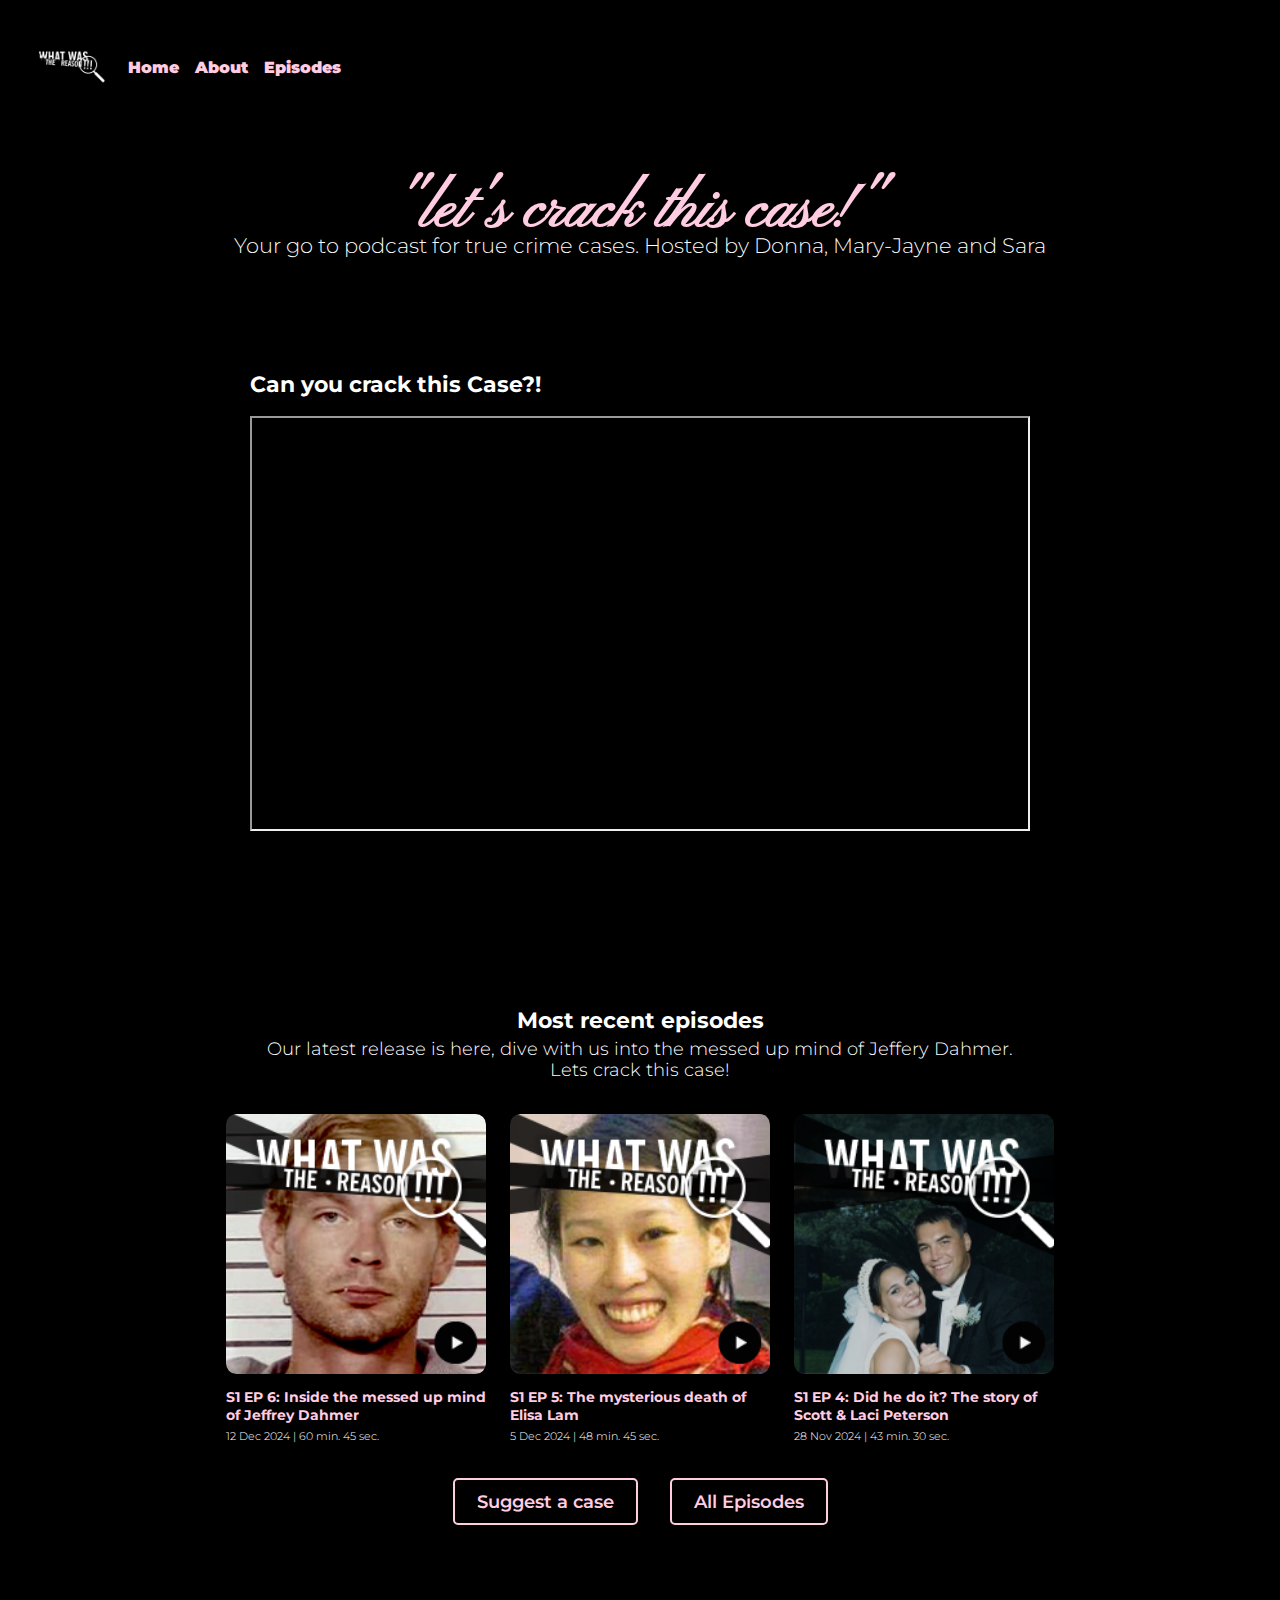
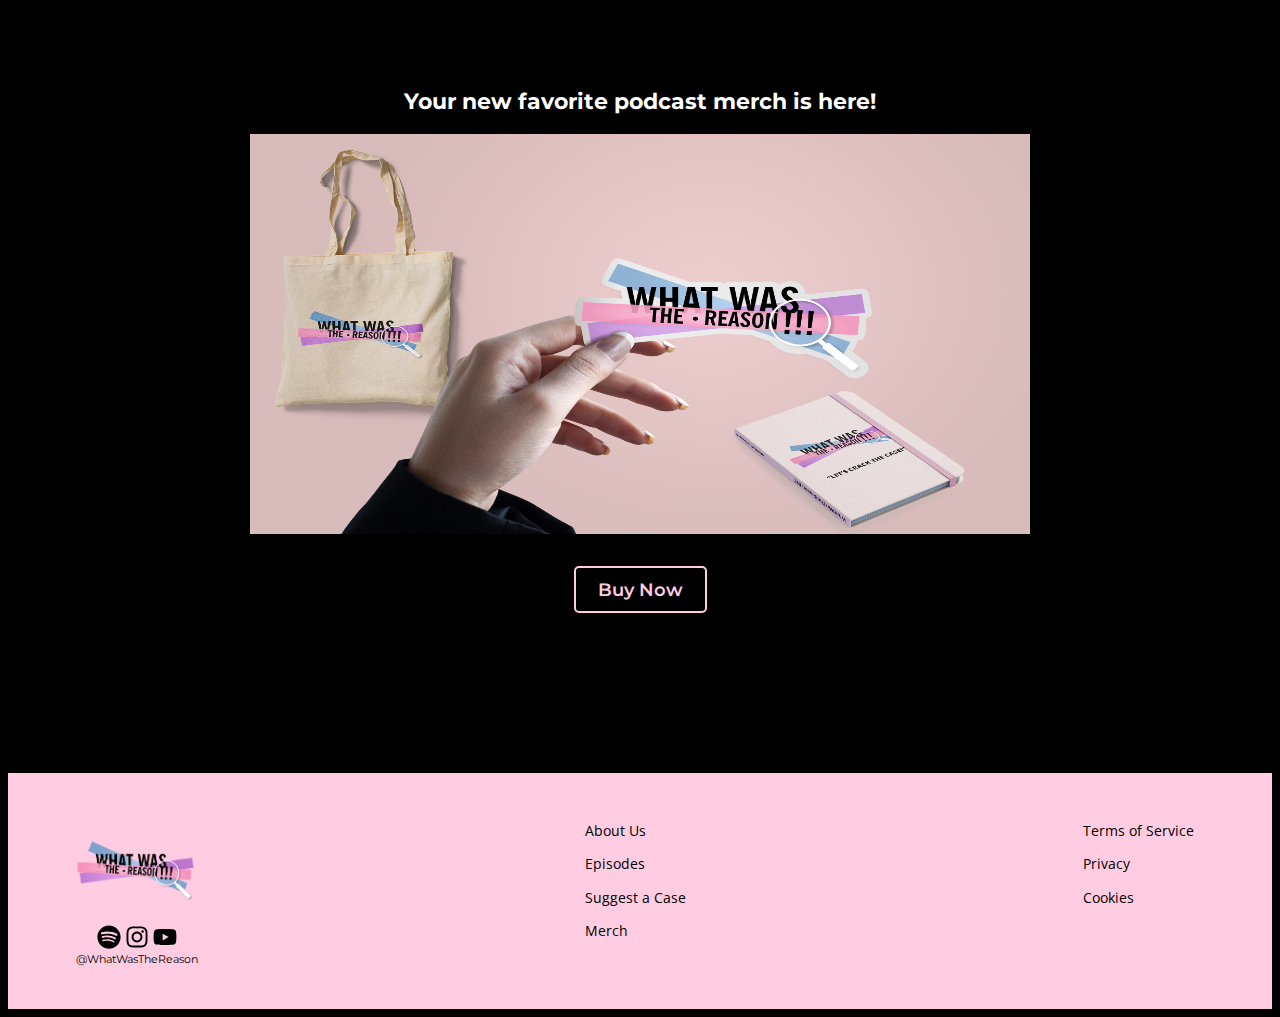
<file: index.html>
<!DOCTYPE html>
<html lang="en">
  <head>
    <meta charset="UTF-8" />
    <meta name="viewport" content="width=device-width, initial-scale=1.0" />
    <title>Homepagina</title>
    <link rel="stylesheet" href="style.css" />
    <link
      href="https://fonts.googleapis.com/css2?family=Montserrat:ital,wght@0,100..900;1,100..900&display=swap"
      rel="stylesheet"
    />

    <link
      href="https://fonts.googleapis.com/css2?family=Pinyon+Script&display=swap"
      rel="stylesheet"
    />
    <link
      href="https://fonts.googleapis.com/css2?family=Open+Sans:ital,wght@0,300..800;1,300..800&display=swap"
      rel="stylesheet"
    />
  </head>
  <body class="homepagina-b">
    <header>
      <img
        src="images/Artboard18.png"
        alt="afbeelding logo podcast what was the reason met crime scene tape gekruisd en een vergrootglas"
      />
      <nav>
        <ul>
          <li><a href="index.html">Home</a></li>
          <li><a href="overonspagina.html">About </a></li>
          <li><a href="overzicht.html">Episodes</a></li>
        </ul>
      </nav>
    </header>
    <main>
      <!-- intro homepagina-->
      <section class="introductie-homepage">
        <h1>"let's crack this case!"</h1>
        <p>
          Your go to podcast for true crime cases. Hosted by Donna, Mary-Jayne
          and Sara
        </p>
      </section>

      <!-- teaservideo-->
      <section class="teaser-section">
        <div>
          <h2>Can you crack this Case?!</h2>
          <iframe
            width="780"
            height="415"
            src="https://www.youtube.com/embed/PrOtDKJk-5o?si=h5R-eJi8c4IsHnD-"
            title="YouTube video player"
            allow="accelerometer; autoplay; clipboard-write; encrypted-media; gyroscope; picture-in-picture; web-share"
            referrerpolicy="strict-origin-when-cross-origin"
            allowfullscreen
          ></iframe>
        </div>
      </section>

      <!-- een sectie met de meest recente afleveringen-->
      <section class="episodes-section">
        <div class="intro-afleveringen">
          <h2>Most recent episodes</h2>
          <p>
            Our latest release is here, dive with us into the messed up mind of
            Jeffery Dahmer. <br />Lets crack this case!
          </p>
        </div>

        <div class="container-drie-afleveringen">
          <div class="episode">
            <!--container aflevering -->
            <img
              src="images/Jeffery_Dahmer_aflevering.png"
              alt="episode 6 jeffery Dahmer"
            />
            <div class="episode-tekst">
              <!--container van de tekst-->
              <h3>S1 EP 6: Inside the messed up mind of Jeffrey Dahmer</h3>
              <p>12 Dec 2024 | 60 min. 45 sec.</p>
            </div>
          </div>

          <div class="episode">
            <!--container aflevering -->
            <img
              src="images/Elisa_Lam_v2_aflevering.png"
              alt="episode 5 Elisa Lam"
            />
            <div class="episode-tekst">
              <!--container van de tekst-->
              <h3>S1 EP 5: The mysterious death of Elisa Lam</h3>
              <p>5 Dec 2024 | 48 min. 45 sec.</p>
            </div>
          </div>

          <div class="episode">
            <!--container aflevering -->
            <img
              src="images/lanci_aflevering.png"
              alt="episode 4 lanci & scott Peterson"
            />
            <div class="episode-tekst">
              <!--container van de tekst-->
              <h3>S1 EP 4: Did he do it? The story of Scott & Laci Peterson</h3>
              <p>28 Nov 2024 | 43 min. 30 sec.</p>
            </div>
          </div>
        </div>
      </section>

      <!--buttons-->
      <nav class="nav-button">
        <span class="knop-disabled"> Suggest a case</span>
        <a href="overzicht.html" class="button">All Episodes</a>
      </nav>

      <!--merch section-->
      <section class="Merch">
        <h2>Your new favorite podcast merch is here!</h2>
        <img
          src="images/merch.png"
          alt="afbeelding producten merch notitieboekje roze, stickersmet het logo van de podcast en tote bag met logo podcast"
        />
        <nav class="nav-merch">
          <span class="knop-disabled-merch"> Buy Now</span>
        </nav>
      </section>
    </main>

    <!--Footer indeling-->
    <footer>
      <!-- linker kant footer-->
      <div class="footer-links">
        <img
          src="images/logo_kleur.png"
          alt=" afbeelding logo podcast what was the reason met crime scene tape gekruisd en een vergrootglas"
        />
        <div class="afbeeldingen-socials">
          <img src="images/spotify-brands-solid.svg" alt="spotify logo" />
          <!--bronvermelding https://fontawesome.com/search?q=spotify&o=r -->
          <img
            src="images/instagram-brands-solid.svg"
            alt="Instagram logo"
          /><!--bronvermelding https://fontawesome.com/search?q=instagram&o=r-->
          <img
            src="images/youtube-brands-solid.svg"
            alt="youtube logo"
          /><!--bronvermelding https://fontawesome.com/search?q=youtube&o=r -->
        </div>
        <p>@WhatWasTheReason</p>
      </div>

      <!-- Midden van de footer-->
      <nav class="footer-center">
        <ul>
          <li><a href="overonspagina.html">About Us</a></li>
          <li><a href="overzicht.html">Episodes</a></li>
          <li><span>Suggest a Case</span></li>
          <li><span>Merch</span></li>
        </ul>
      </nav>

      <!-- rechterkant footer-->
      <nav class="footer-rechts">
        <ul>
          <li><span>Terms of Service</span></li>
          <li><span>Privacy</span></li>
          <li><span>Cookies</span></li>
        </ul>
      </nav>
    </footer>
  </body>
</html>
</file>
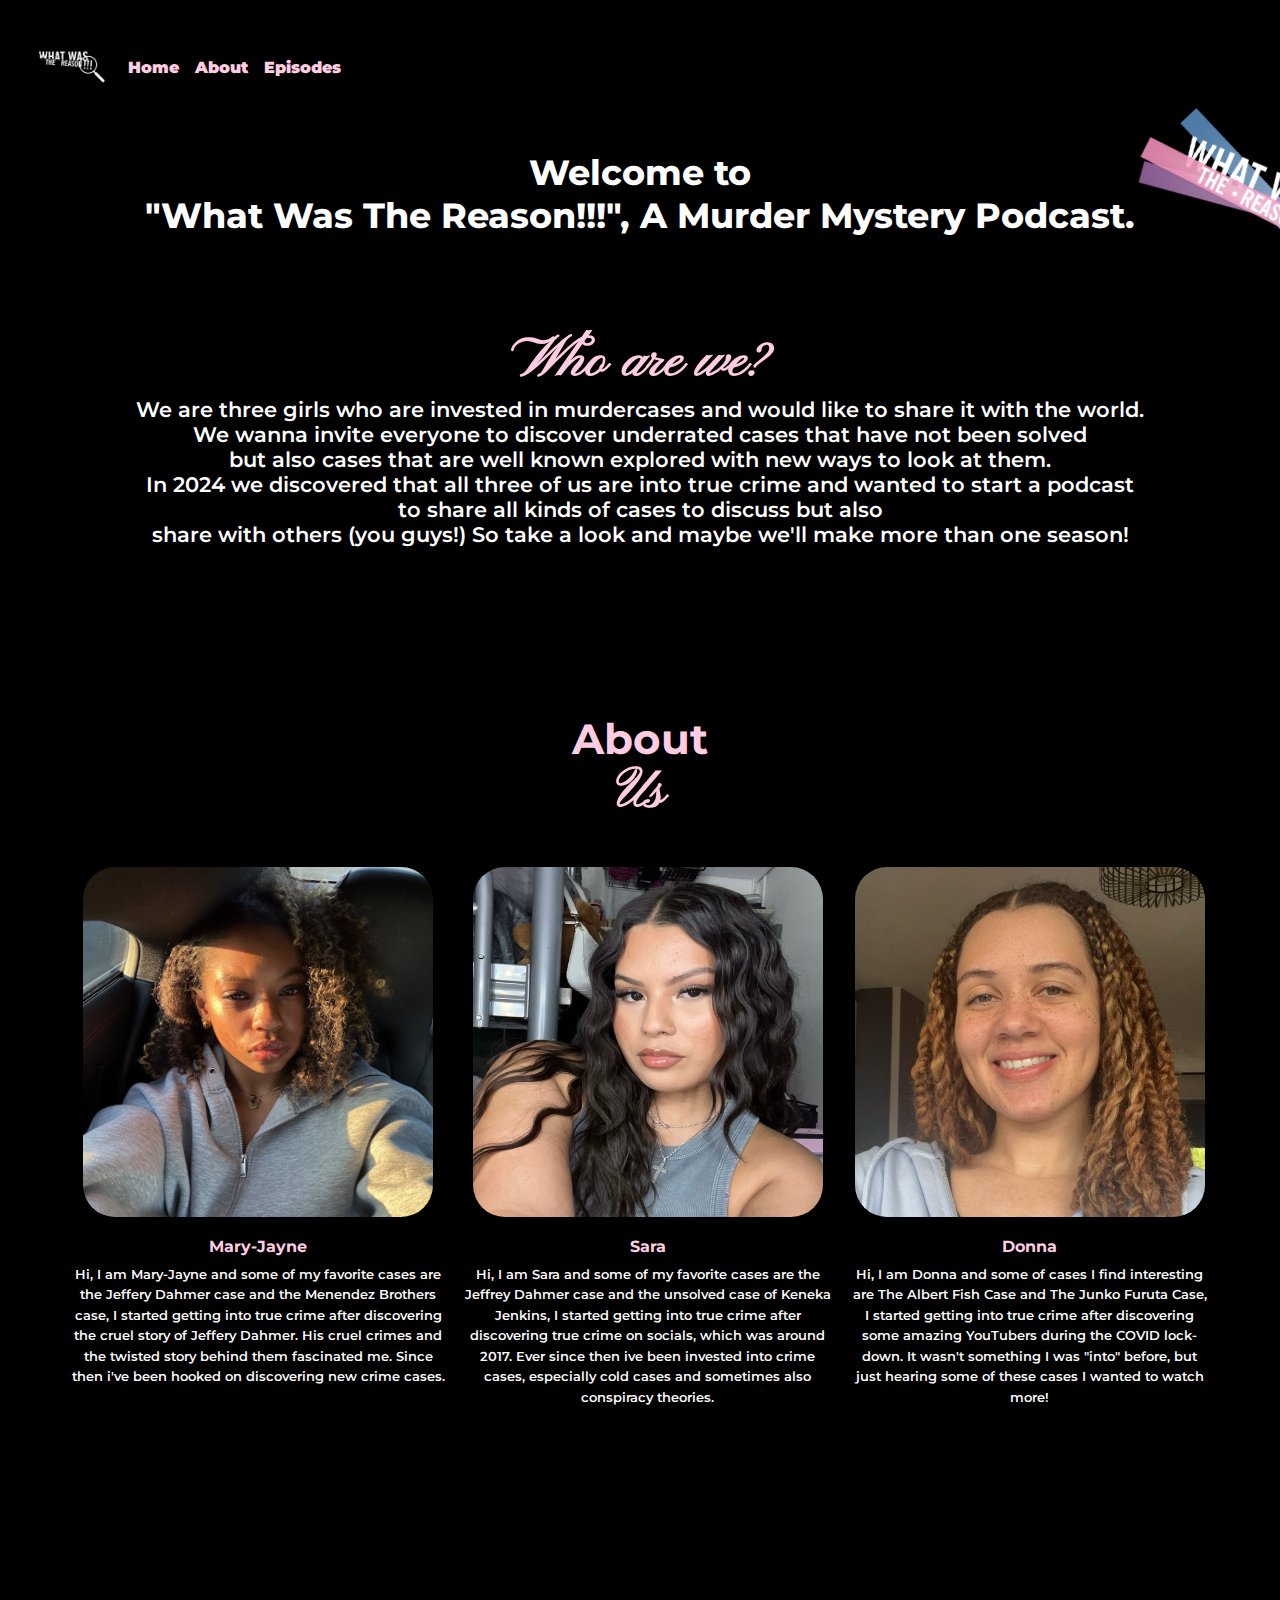
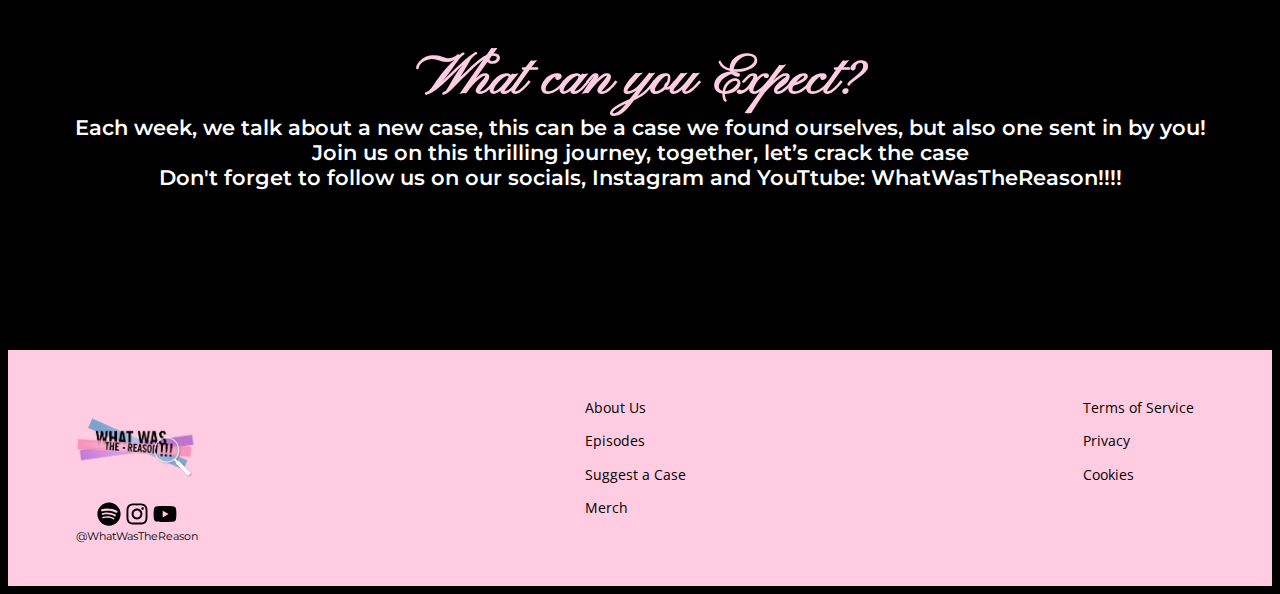
<file: overonspagina.html>
<!DOCTYPE html>
<html lang="en">
  <head>
    <meta charset="UTF-8" />
    <meta name="viewport" content="width=device-width, initial-scale=1.0" />
    <title>overonspagina</title>
    <link rel="stylesheet" href="style.css" />
    <link
      href="https://fonts.googleapis.com/css2?family=Montserrat:ital,wght@0,100..900;1,100..900&display=swap"
      rel="stylesheet"
    />

    <link
      href="https://fonts.googleapis.com/css2?family=Pinyon+Script&display=swap"
      rel="stylesheet"
    />

    <link
      href="https://fonts.googleapis.com/css2?family=Open+Sans:ital,wght@0,300..800;1,300..800&display=swap"
      rel="stylesheet"
    />
  </head>
  <body class="overons-body">
    <header>
      <img
        src="images/Artboard18.png"
        alt=" afbeelding logo podcast what was the reason met crime scene tape gekruisd en een vergrootglas"
      />
      <nav>
        <ul>
          <li><a href="index.html">Home</a></li>
          <li><a href="overonspagina.html">About </a></li>
          <li><a href="overzicht.html">Episodes</a></li>
        </ul>
      </nav>
    </header>

    <main>
      <div class="boven-plaatje">
        <img
          src="images/WWTR_colored-white.png"
          alt="afbeelding logo podcast what was the reason met crime scene tape gekruisd en een vergrootglas"
        />
      </div>
      <h1>
        Welcome to <br />"What Was The Reason!!!", A Murder Mystery Podcast.
      </h1>
      <section>
        <h2 class="who-are-we-anderefont">Who are we?</h2>
        <p>
          We are three girls who are invested in murdercases and would like to
          share it with the world. <br />
          We wanna invite everyone to discover underrated cases that have not
          been solved <br />but also cases that are well known explored with new
          ways to look at them. <br />
          In 2024 we discovered that all three of us are into true crime and
          wanted to start a podcast <br />
          to share all kinds of cases to discuss but also <br />share with
          others (you guys!) So take a look and maybe we'll make more than one
          season!
        </p>
      </section>

      <section>
        <h2 class="About-anderefont">About</h2>
        <h2 class="us-andere-font">Us</h2>
        <div class="about-us-fotos">
          <div class="foto-msd">
            <img src="images/IMG_1057.jpg" alt="afbeelding met Mary-Jayne" />

            <h3>Mary-Jayne</h3>
            <p>
              Hi, I am Mary-Jayne and some of my favorite cases are the Jeffery
              Dahmer case and the Menendez Brothers case, I started getting into
              true crime after discovering the cruel story of Jeffery Dahmer.
              His cruel crimes and the twisted story behind them fascinated me.
              Since then i've been hooked on discovering new crime cases.
            </p>
          </div>

          <div class="foto-msd">
            <img src="images/sara.jpg" alt="afbeelding met Sara" />
            <h3>Sara</h3>
            <p>
              Hi, I am Sara and some of my favorite cases are the Jeffrey Dahmer
              case and the unsolved case of Keneka Jenkins, I started getting
              into true crime after discovering true crime on socials, which was
              around 2017. Ever since then ive been invested into crime cases,
              especially cold cases and sometimes also conspiracy theories.
            </p>
          </div>

          <div class="foto-msd">
            <img
              src="images/7a077635-c853-4efb-afed-8ffbf6602532.JPG"
              alt="afbeelding met Donna"
            />
            <h3>Donna</h3>
            <p>
              Hi, I am Donna and some of cases I find interesting are The Albert
              Fish Case and The Junko Furuta Case, I started getting into true
              crime after discovering some amazing YouTubers during the COVID
              lock-down. It wasn't something I was "into" before, but just
              hearing some of these cases I wanted to watch more!
            </p>
          </div>
        </div>
      </section>

      <section>
        <h2 class="what-can-you-expect-anderefont">What can you Expect?</h2>
        <p>
          Each week, we talk about a new case, this can be a case we found
          ourselves, but also one sent in by you! <br />Join us on this
          thrilling journey, together, let’s crack the case <br />
          Don't forget to follow us on our socials, Instagram and YouTtube:
          WhatWasTheReason!!!!
        </p>
      </section>
    </main>
    <footer>
      <!-- linker kant footer-->
      <div class="footer-links">
        <img
          src="images/logo_kleur.png"
          alt=" afbeelding logo podcast what was the reason met crime scene tape gekruisd en een vergrootglas"
        />
        <div class="afbeeldingen-socials">
          <img src="images/spotify-brands-solid.svg" alt="spotify" />
          <!-- bronvermelding https://fontawesome.com/search?q=spotify&o=r-->
          <img
            src="images/instagram-brands-solid.svg"
            alt="instagram"
          /><!--bronvermelding https://fontawesome.com/search?q=instagram&o=r-->
          <img src="images/youtube-brands-solid.svg" alt="youtube" />
          <!--bronvermelding https://fontawesome.com/search?q=youtube&o=r -->
        </div>
        <p>@WhatWasTheReason</p>
      </div>

      <!-- Midden van de footer-->
      <nav class="footer-center">
        <ul>
          <li><a href="overonspagina.html">About Us</a></li>
          <li><a href="overzicht.html">Episodes</a></li>
          <li><span>Suggest a Case</span></li>
          <li><span>Merch</span></li>
        </ul>
      </nav>

      <!-- rechterkant footer-->
      <nav class="footer-rechts">
        <ul>
          <li><span>Terms of Service</span></li>
          <li><span>Privacy</span></li>
          <li><span>Cookies</span></li>
        </ul>
      </nav>
    </footer>
  </body>
</html>
</file>
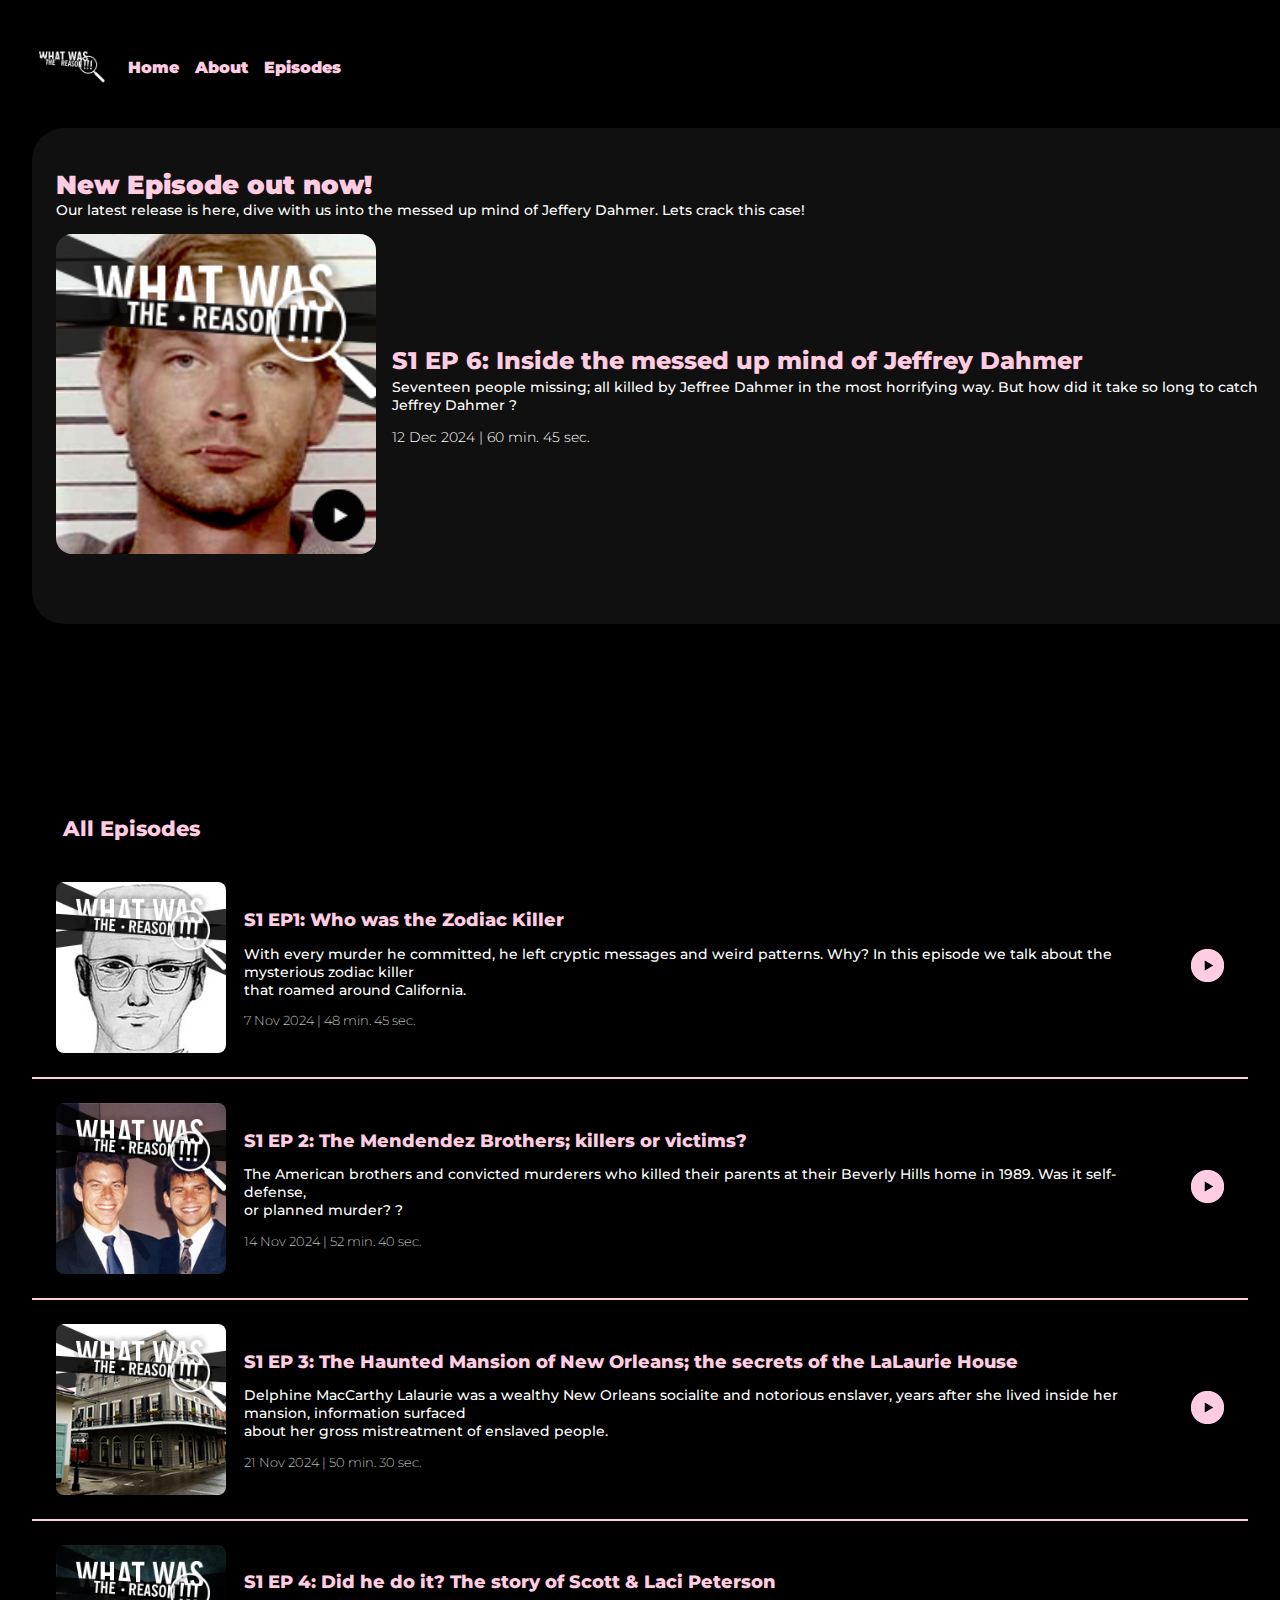
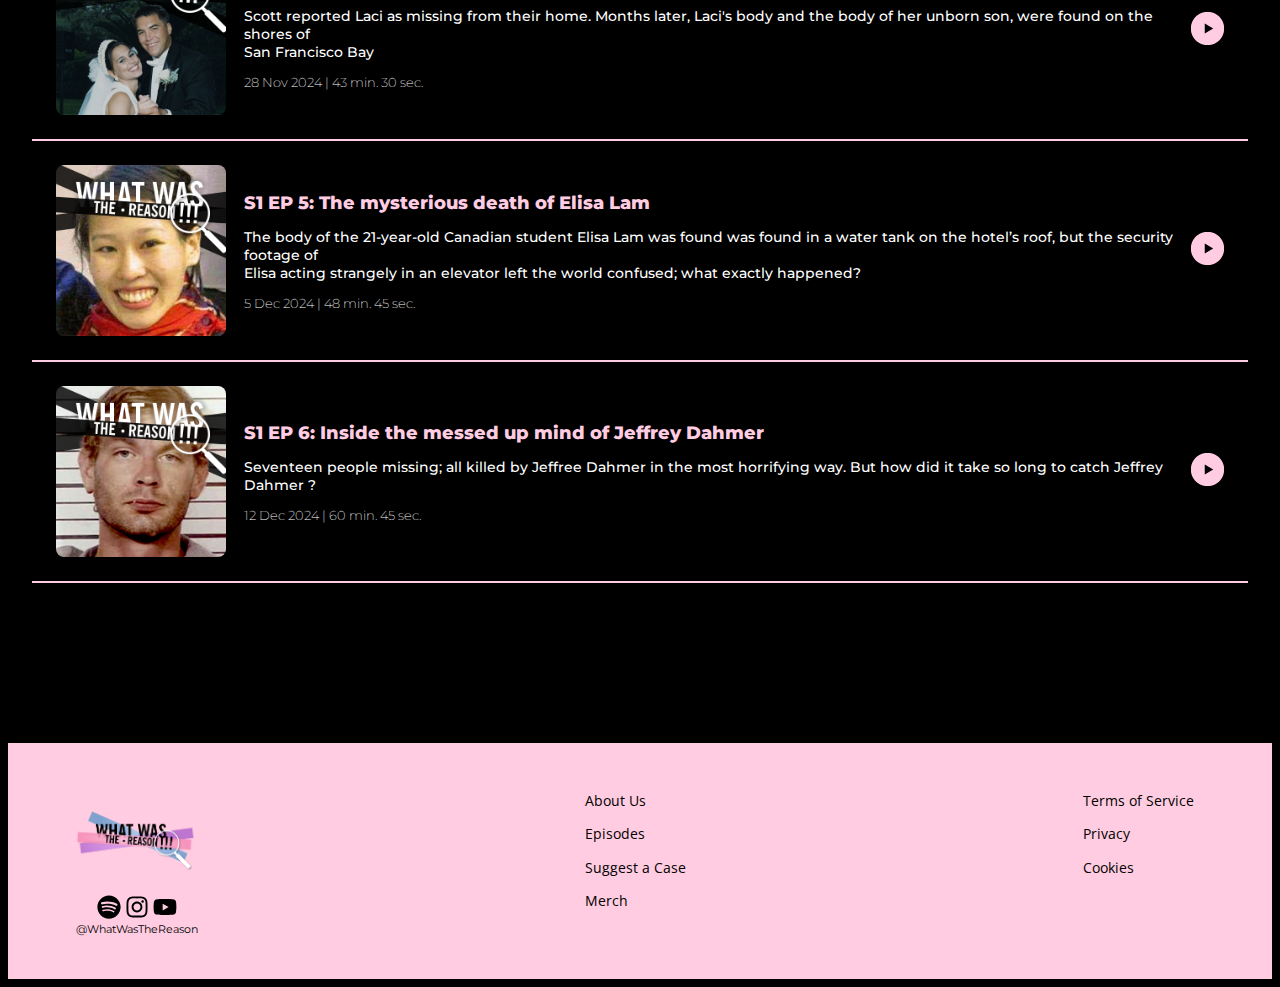
<file: overzicht.html>
<!DOCTYPE html>
<html lang="en">
  <head>
    <meta charset="UTF-8" />
    <meta name="viewport" content="width=device-width, initial-scale=1.0" />
    <title>overzicht</title>
    <link rel="stylesheet" href="style.css" />

    <link
      href="https://fonts.googleapis.com/css2?family=Montserrat:ital,wght@0,100..900;1,100..900&display=swap"
      rel="stylesheet"
    />

    <link
      href="https://fonts.googleapis.com/css2?family=Pinyon+Script&display=swap"
      rel="stylesheet"
    />
    <link
      href="https://fonts.googleapis.com/css2?family=Open+Sans:ital,wght@0,300..800;1,300..800&display=swap"
      rel="stylesheet"
    />
  </head>
  <body class="overzicht-body">
    <header>
      <img
        src="images/Artboard18.png"
        alt="afbeelding logo podcast what was the reason met crime scene tape gekruisd en een vergrootglas"
      />
      <nav>
        <ul>
          <li><a href="index.html">Home</a></li>
          <li><a href="overonspagina.html">About </a></li>
          <li><a href="overzicht.html">Episodes</a></li>
        </ul>
      </nav>
    </header>

    <main>
      <section class="new-episode-container">
        <!--tekst die boven de nieuweste aflevering staat-->
        <div class="intro-new-episode">
          <h1>New Episode out now!</h1>
          <p>
            Our latest release is here, dive with us into the messed up mind of
            Jeffery Dahmer. Lets crack this case!
          </p>
        </div>

        <!--de nieuwe peisode en tekst die daarbij hoort-->
        <div class="new-episode-and-tekst">
          <img
            src="images/Jeffery_Dahmer_aflevering.png"
            alt="aflevering 6 jeffery dahmer "
          />

          <div class="tekst-naast-afbeelding">
            <h2>S1 EP 6: Inside the messed up mind of Jeffrey Dahmer</h2>
            <p>
              Seventeen people missing; all killed by Jeffree Dahmer in the most
              horrifying way. But how did it take so long to catch <br />
              Jeffrey Dahmer ?
            </p>
            <p class="datum-tijd-aflevering2">12 Dec 2024 | 60 min. 45 sec.</p>
          </div>
        </div>
      </section>

      <section class="episodes-overzicht">
        <h2 class="all-episodes">All Episodes</h2>
        <article>
          <img
            src="images/Zodiac_Killer_v2_(1).png"
            alt="afbeelding aflevering 1 zodiac-killer"
          />
          <div>
            <h2>S1 EP1: Who was the Zodiac Killer</h2>
            <p>
              With every murder he committed, he left cryptic messages and weird
              patterns. Why? In this episode we talk about the mysterious zodiac
              killer <br />
              that roamed around California.
            </p>
            <p class="datum-tijd-aflevering">7 Nov 2024 | 48 min. 45 sec.</p>
          </div>

          <div class="play-button">
            <img
              src="images/play_button_thumnails_pink.png"
              alt="play button"
            />
          </div>
        </article>

        <article>
          <img
            src="images/Mendendez_Brothers_v2.png"
            alt="afbeelding aflevering 2 Menendez Brothers"
          />

          <div>
            <h2>S1 EP 2: The Mendendez Brothers; killers or victims?</h2>
            <p>
              The American brothers and convicted murderers who killed their
              parents at their Beverly Hills home in 1989. Was it self-defense,
              <br />or planned murder? ?
            </p>
            <p class="datum-tijd-aflevering">14 Nov 2024 | 52 min. 40 sec.</p>
          </div>
          <div class="play-button">
            <img
              src="images/play_button_thumnails_pink.png"
              alt="play button"
            />
          </div>
        </article>

        <article>
          <img
            src="images/LaLaurie_House_v2_(1).png"
            alt=" afbeelding aflevering 3 LaLaurie House"
          />

          <div>
            <h2>
              S1 EP 3: The Haunted Mansion of New Orleans; the secrets of the
              LaLaurie House
            </h2>
            <p>
              Delphine MacCarthy Lalaurie was a wealthy New Orleans socialite
              and notorious enslaver, years after she lived inside her mansion,
              information surfaced <br />about her gross mistreatment of
              enslaved people.
            </p>
            <p class="datum-tijd-aflevering">21 Nov 2024 | 50 min. 30 sec.</p>
          </div>
          <div class="play-button">
            <img
              src="images/play_button_thumnails_pink.png"
              alt="play button"
            />
          </div>
        </article>

        <article>
          <img
            src="images/Scott&LaciPeterson_v2.png"
            alt=" afbeelding aflevering 4 scoct en lanci"
          />
          <div>
            <h2>S1 EP 4: Did he do it? The story of Scott & Laci Peterson</h2>
            <p>
              Scott reported Laci as missing from their home. Months later,
              Laci's body and the body of her unborn son, were found on the
              shores of <br />San Francisco Bay
            </p>
            <p class="datum-tijd-aflevering">28 Nov 2024 | 43 min. 30 sec.</p>
          </div>
          <div class="play-button">
            <img
              src="images/play_button_thumnails_pink.png"
              alt="play button"
            />
          </div>
        </article>

        <article>
          <img
            src="images/Elisa_Lam_v2.png"
            alt=" afbeelding aflevering 5 elisa lam"
          />
          <div>
            <h2>S1 EP 5: The mysterious death of Elisa Lam</h2>
            <p>
              The body of the 21-year-old Canadian student Elisa Lam was found
              was found in a water tank on the hotel’s roof, but the security
              footage of <br />Elisa acting strangely in an elevator left the
              world confused; what exactly happened?
            </p>
            <p class="datum-tijd-aflevering">5 Dec 2024 | 48 min. 45 sec.</p>
          </div>
          <div class="play-button">
            <img
              src="images/play_button_thumnails_pink.png"
              alt="play button"
            />
          </div>
        </article>

        <article>
          <img
            src="images/Jeffrey_v2_(1).png"
            alt=" afbeelding aflevering 6 jeffery Dahmer"
          />
          <div>
            <h2>S1 EP 6: Inside the messed up mind of Jeffrey Dahmer</h2>
            <p>
              Seventeen people missing; all killed by Jeffree Dahmer in the most
              horrifying way. But how did it take so long to catch Jeffrey
              Dahmer ?
            </p>
            <p class="datum-tijd-aflevering">12 Dec 2024 | 60 min. 45 sec.</p>
          </div>
          <div class="play-button">
            <img
              src="images/play_button_thumnails_pink.png"
              alt="play button"
            />
          </div>
        </article>
      </section>
    </main>
    <footer>
      <!-- linker kant footer-->
      <div class="footer-links">
        <img
          src="images/logo_kleur.png"
          alt=" afbeelding what was the reason podcast"
        />
        <div class="afbeeldingen-socials">
          <img
            src="images/spotify-brands-solid.svg"
            alt="spotify"
          /><!-- bronvermelding https://fontawesome.com/search?q=spotify&o=r-->
          <img
            src="images/instagram-brands-solid.svg"
            alt="instagram"
          /><!--bronvermelding https://fontawesome.com/search?q=instagram&o=r-->
          <img src="images/youtube-brands-solid.svg" alt="youtube" />
          <!--bronvermelding https://fontawesome.com/search?q=youtube&o=r -->
        </div>
        <p>@WhatWasTheReason</p>
      </div>

      <!-- Midden van de footer-->
      <nav class="footer-center">
        <ul>
          <li><a href="overonspagina.html">About Us</a></li>
          <li><a href="overzicht.html">Episodes</a></li>
          <li><span>Suggest a Case</span></li>
          <li><span>Merch</span></li>
        </ul>
      </nav>

      <!-- rechterkant footer-->
      <nav class="footer-rechts">
        <ul>
          <li><span>Terms of Service</span></li>
          <li><span>Privacy</span></li>
          <li><span>Cookies</span></li>
        </ul>
      </nav>
    </footer>
  </body>
</html>
</file>
<file: style.css>
* {
  box-sizing: border-box;
}

/* navigatiebalk styling alle 3 de pagina's*/
header {
  display: flex;
  align-items: center; /*alles wordt verticaal gecentreerd*/
  justify-content: flex-start; /*alles wordt aan de linkerkant gezet*/
}

header img {
  width: 120px;
  height: auto;
}

header nav ul {
  list-style: none;
  font-family: "Montserrat", sans-serif;
  font-size: medium;
  font-weight: 900;
  display: flex; /*hierdoor staan alle li's naast elkaar en niet onder elkaar*/
  gap: 1em;
}

header nav a {
  color: #ffcce1; /* kleur instellen van de about us en home en overzichtspagina */
  text-decoration: none;
}

header nav a:hover {
  color: white; /* kleur instellen voor als je over de woorden hovert als je van pagina wilt switchen */
}

header ul {
  padding-left: 0;
}

/* Einde navigatiebalk styling alle 3 de pagina's*/

/*Homepagina styling begin*/
.homepagina-b {
  background-color: black;
}

.homepagina-b h1 {
  color: #ffcce1;
  font-family: "Pinyon Script", cursive;
  font-size: 4em;
}

.homepagina-b h2 {
  color: white;
  font-family: "Montserrat", sans-serif;
  font-size: 1.4em;
}

.homepagina-b p {
  color: white;
  font-family: "Montserrat", sans-serif;
  font-weight: 300;
}

.homepagina-b h3 {
  color: #ffcce1;
  font-family: "Montserrat", sans-serif;
}

.introductie-homepage {
  display: flex;
  flex-direction: column; /*zorgt dat de tekst onder elkaar komt*/
  justify-content: center;
  align-items: center;
  text-align: center;
}

.introductie-homepage p {
  margin-top: -2.9em; /* ruimte tussen de p en de h1*/
  font-weight: 280;
  font-size: 1.3em;
}

/* teaservideo sectie styling*/
.teaser-section {
  display: flex;
  flex-direction: column;
  align-items: center;
  margin: 4.5em;
}

.teaser-section h2 {
  align-items: flex-start;
}

/*de meest recenten episodes styling*/
/*algemene styling sectie*/
.episodes-section {
  display: flex;
  flex-direction: column;
  align-items: center;
  gap: 3em;
}

/*tekst boven de drie afleveringen*/
.intro-afleveringen {
  text-align: center;
  width: 100%;
  margin-top: 5em;
}

.intro-afleveringen p {
  font-size: 1.1em;
  margin-top: -0.8em;
}

/*styling van mijn afleveringen*/
.container-drie-afleveringen {
  display: flex;
  justify-content: center;
  gap: 1.5em;
  padding: 0;
  margin-top: -2em;
}

.episode {
  display: flex;
  flex-direction: column;
  align-items: center;
  text-align: left;
  max-width: 16.25em;
}

.episode img {
  width: 260px;
  height: 260px;
  border-radius: 4%;
  transition: transform 0.4s ease;
}

.episode img:hover {
  transform: scale(1.1);
}

.episode-tekst h3 {
  font-size: 0.9em;
}

.episode-tekst p {
  font-size: 0.7em;
  margin-top: -0.9em;
}

/* nav conatiner*/
.nav-button {
  display: flex; /*om de knoppen naast elkaar te krijgen*/
  justify-content: center;
  gap: 2em;
  margin-top: 1.5em;
}

/*styling knop all episodes*/
.nav-button .button {
  display: inline-block; /*gedraagt zich als een blok maar staat in een lijn*/
  padding: 0.625em 1.25em;
  background-color: transparent;
  color: #ffcce1;
  border: 2px solid #ffcce1;
  border-radius: 5px;
  text-align: center;
  font-size: 1.1em;
  text-decoration: none;
  cursor: pointer;
  transition: all 0.3s ease;
  font-family: "Montserrat", sans-serif;
  font-weight: 600;
}

/*hoover effect all episode knop*/
.nav-button .button:hover {
  background-color: pink;
  color: black;
}

/*styling suggest a case button*/
.nav-button .knop-disabled {
  display: inline-block; /*gedraagt zich als een blok maar staat in een lijn*/
  padding: 0.625em 1.25em;
  background-color: transparent;
  color: #ffcce1;
  border: 2px solid #ffcce1;
  border-radius: 5px;
  text-align: center;
  font-size: 1.1em;
  text-decoration: none;
  cursor: pointer;
  transition: all 0.3s ease;
  font-family: "Montserrat", sans-serif;
  font-weight: 600;
}

/*hoover effect suggest a case*/
.nav-button .knop-disabled:hover {
  background-color: pink;
  color: black;
}

/*merch*/
.Merch {
  display: flex;
  flex-direction: column;
  align-items: center;
  justify-content: center;
  text-align: center;
  margin-top: 9em;
}
.Merch img {
  width: 780px;
  height: 400px;
}

.nav-merch {
  display: flex;
  justify-content: center;
  margin-top: 2em;
}

/*styling merch knop die je niet echt kan klikken*/
.knop-disabled-merch {
  display: inline-block; /*gedraagt zich als een blok maar staat in een lijn*/
  padding: 0.625em 1.25em;
  background-color: transparent;
  color: #ffcce1;
  border: 2px solid #ffcce1;
  border-radius: 5px;
  text-align: center;
  font-size: 1.1em;
  text-decoration: none;
  cursor: pointer;
  transition: all 0.3s ease;
  font-family: "Montserrat", sans-serif;
  font-weight: 600;
}

/*hoover effect merch knop die  je niet echt kan klikken*/
.knop-disabled-merch:hover {
  background-color: pink;
  color: black;
}

/*Homepage styling end*/

/*Styling about us pagina*/
.overons-body {
  background-color: black; /*aangepaste achtergrondkleur*/
}
.overons-body h1 {
  color: white;
  font-family: "Montserrat", sans-serif;
  font-size: 2.2em;
  text-align: center;
  font-style: normal;
  font-weight: 750;
}

.overons-body h3 {
  color: #ffcce1;
  font-family: "Montserrat", sans-serif;
  font-size: 1em;
}

.overons-body h2 {
  color: #ffcce1;
}

.overons-body p {
  position: relative;

  color: white;
  text-align: center;
  font-family: "Montserrat", sans-serif;
  font-size: 1.3em;
  font-weight: 600;
  margin-top: -0.8em;
}
.who-are-we-anderefont {
  font-size: 3.5em;
  text-align: center;
  font-family: "Pinyon Script", cursive;
  margin-top: 1.6em;
  margin-bottom: 0.3em;
}

.About-anderefont {
  font-family: "Montserrat", sans-serif;
  text-align: center;
  font-size: 2.6em;
  font-weight: bold;
  margin-bottom: -0.4em;
  margin-top: 4em;
}

.us-andere-font {
  font-family: "Pinyon Script", cursive;
  text-align: center;
  font-size: 3.5em;
  margin-bottom: 0.7em;
  margin-top: 0.2em;
}

.what-can-you-expect-anderefont {
  text-align: center;
  font-family: "Pinyon Script", cursive;
  font-size: 3.5em;
  margin-top: 4em;
  margin-bottom: 0.3em;
}

.boven-plaatje {
  position: absolute;
  top: 10.5em;
  left: 70em; /* verplaatst de afbeelding*/
  transform: rotate(+23deg);
  width: 420px;
}

.boven-plaatje img {
  height: 130px;
  width: 260px;
}

/*about us fotos*/
.about-us-fotos {
  width: 90%;
  text-align: center;
  display: flex;
  margin: auto;
  gap: 1em; /* spacing tussen de foto's */
}

.foto-msd {
  margin: 0 auto;
  text-align: center;
  max-width: 400px;
}

.foto-msd img {
  width: 350px;
  height: 350px;
  border-radius: 2em;
}

.foto-msd p {
  font-family: "Montserrat", sans-serif;
  font-size: 0.8em;
  text-align: center;
  line-height: 1.6;
  font-weight: 580;
  margin-top: -0.6em;
}
/*End styling about us pagina*/

/*overzicht pagina styling*/
.overzicht-body {
  background-color: black;
}

.overzicht-body h1 {
  color: #ffcce1;
  font-family: "Montserrat", sans-serif;
  font-weight: 900;
}

.overzicht-body h2 {
  color: #ffcce1;
  font-family: "Montserrat", sans-serif;
  font-weight: 800;
  font-size: 1.1em;
}
.overzicht-body p {
  color: white;
  font-family: "Montserrat", sans-serif;
  font-weight: 500;
  font-size: 0.9em;
}

article .datum-tijd-aflevering {
  font-weight: 200;
  font-size: 0.8em;
}

/*styling new episode out now! die boven de all episodes staat.*/
.new-episode-container {
  margin-left: 1.5em;
  background-color: #111010;
  height: 31em;
  width: 90em;
  border-radius: 2em;
  padding: 1.5em;
}

/*styling tekst boven de afbelding*/
.intro-new-episode h1 {
  font-size: 1.6em;
}

.intro-new-episode p {
  margin-top: -1.1em;
}

/*styling tekst naast de afbeelding*/
.new-episode-and-tekst {
  display: flex;
  gap: 1em;
  align-items: center; /*tekst komt in het midden van de afbeelding*/
}

.new-episode-and-tekst h2 {
  font-size: 1.5em;
}

.new-episode-and-tekst p {
  margin-top: -1.2em;
  font-size: 0.9em;
}

.new-episode-and-tekst .datum-tijd-aflevering2 {
  margin-top: 0.7em;
  font-weight: 300;
}

/*afbeelding styling*/
.new-episode-and-tekst img {
  width: 320px;
  height: 320px;
  border-radius: 1em;
}

/*styling articles van section*/
.episodes-overzicht article {
  display: flex;
  align-items: center;
  gap: 1.1em;
  padding: 1.5em;
  border-bottom: 2px solid#ffcce1;
}

.episodes-overzicht {
  margin-left: 1.5em;
  margin-right: 1.5em;
}

.all-episodes {
  margin-left: 1.5em;
}

.episodes-overzicht .all-episodes {
  font-size: 1.3em;
}

.episodes-overzicht {
  margin-top: 12em;
}

/*styling van de afbeeldingen*/
.episodes-overzicht article img {
  max-width: 170px;
  border-radius: 8px;
}

.play-button {
  margin-left: auto;
}

/*alles van de new episode out now! styling*/

/*Einde overzicht pagina styling*/

/*footer stying alle 3 de pagina's*/
footer {
  display: flex;
  justify-content: space-between;
  align-items: flex-start;
  background-color: #ffcce1;
  color: black;
  padding-left: 4em;
  padding-right: 4em;
  padding-top: 2em;
  padding-bottom: 2em;
  margin-top: 10em;
}

/*linker kant styling footer*/
.footer-links {
  display: flex;
  flex-direction: column;
  align-items: center;
}

.footer-links p {
  font-family: "Montserrat", sans-serif;
  font-weight: 400;
  font-size: 0.7em;
  color: black;
  margin-top: -0.1em;
}
.footer-links img {
  width: 130px;
  height: 130px;
  margin-bottom: 0;
}

.afbeeldingen-socials img {
  width: 24px;
  height: 24px;
  margin-top: -1em;
}

/*styling midden footer*/
.footer-center ul {
  list-style: none;
  text-decoration: none;
}

.footer-center ul li {
  margin: 0.9em; /*ruimte tussen de li's*/
}

.footer-center a {
  text-decoration: none;
  color: black;
  font-family: "Open Sans", sans-serif;
  font-size: 0.9em;
}

.footer-center span {
  font-family: "Open Sans", sans-serif;
  font-size: 0.9em;
  color: black;
}

/* styling rechterkant footer*/
.footer-rechts ul {
  list-style: none;
  text-decoration: none;
}

.footer-rechts ul li {
  margin: 0.9em; /*ruimte tussen de li's*/
}

.footer-rechts a {
  text-decoration: none;
  color: black;
  font-family: "Open Sans", sans-serif;
  font-size: 0.9em;
}

.footer-rechts span {
  font-family: "Open Sans", sans-serif;
  font-size: 0.9em;
  color: black;
}
/*einde styling footer 3 pagina's */
</file>
